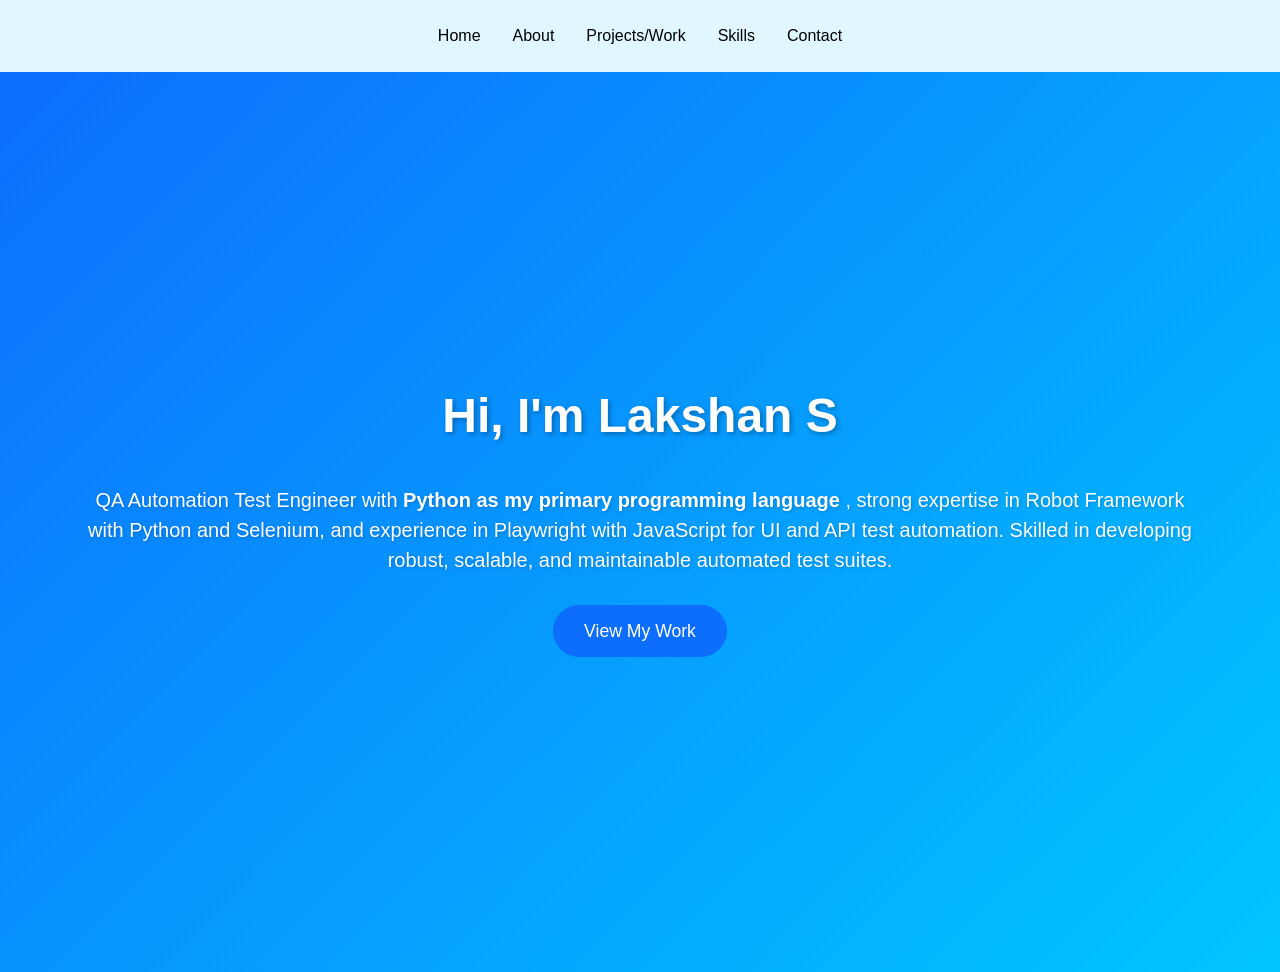
<file: index.html>
<!DOCTYPE html>
<html lang="en">
<head>
    <meta charset="UTF-8">
    <meta name="viewport" content="width=device-width, initial-scale=1.0">
    <title>Lakshan S | Software Tester & Developer Portfolio</title>
    <link rel="icon" type="image/png" href="assets/images/coding_icon.png">
    <link href="https://cdn.jsdelivr.net/npm/bootstrap@5.3.3/dist/css/bootstrap.min.css" rel="stylesheet" integrity="sha384-QWTKZyjpPEjISv5WaRU9OFeRpok6YctnYmDr5pNlyT2bRjXh0JMhjY6hW+ALEwIH" crossorigin="anonymous">
    <link rel="stylesheet" href="https://cdn.jsdelivr.net/npm/bootstrap-icons@1.10.5/font/bootstrap-icons.css">
    <link rel="stylesheet" href="css/style.css">
</head>
<body>
    <!-- Header -->
    <div class="container"> 
        <header class="d-flex justify-content-center py-3"> 
            <ul class="nav nav-pills"> 
                <li class="nav-item"><a href="index.html" class="nav-link">Home</a></li> 
                <li class="nav-item"><a href="about.html" class="nav-link">About</a></li> 
                <li class="nav-item"><a href="projects.html" class="nav-link">Projects/Work</a></li> 
                <li class="nav-item"><a href="skills.html" class="nav-link">Skills</a></li> 
                <li class="nav-item"><a href="contact.html" class="nav-link">Contact</a></li> 
            </ul> 
        </header> 
    </div>

    <!-- Body -->
    <section id="home">
        <div class="container">
            <h1>Hi, I'm Lakshan S</h1>
            <p>QA Automation Test Engineer with <b> Python as my primary programming language </b>, strong expertise in Robot Framework 
                with Python and Selenium, and experience in Playwright with JavaScript for UI and API test automation. 
                Skilled in developing robust, scalable, and maintainable automated test suites.</p>
            <a href="projects.html" class="btn btn-primary">View My Work</a>
        </div>
    </section>

</body>
</html>
</file>
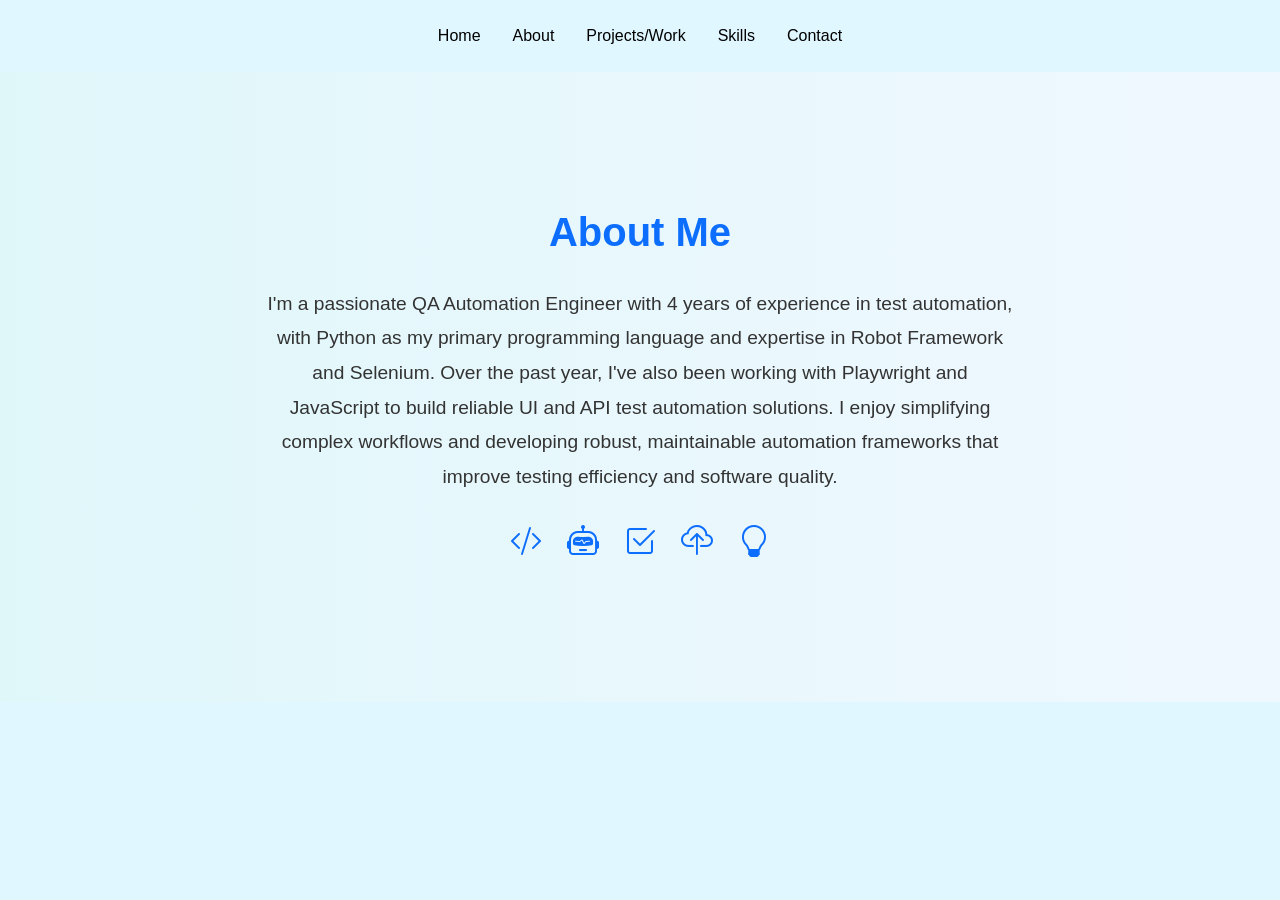
<file: about.html>
<!DOCTYPE html>
<html lang="en">
<head>
    <meta charset="UTF-8">
    <meta name="viewport" content="width=device-width, initial-scale=1.0">
    <title>Lakshan S | Software Tester & Developer Portfolio</title>
    <link rel="icon" type="image/png" href="assets/images/coding_icon.png">
    <link href="https://cdn.jsdelivr.net/npm/bootstrap@5.3.3/dist/css/bootstrap.min.css" rel="stylesheet" integrity="sha384-QWTKZyjpPEjISv5WaRU9OFeRpok6YctnYmDr5pNlyT2bRjXh0JMhjY6hW+ALEwIH" crossorigin="anonymous">
    <link rel="stylesheet" href="https://cdn.jsdelivr.net/npm/bootstrap-icons@1.10.5/font/bootstrap-icons.css">
    <link rel="stylesheet" href="css\style.css">
</head>
<body>
    <!-- Header -->
    <div class="container"> 
        <header class="d-flex justify-content-center py-3"> 
            <ul class="nav nav-pills"> 
                <li class="nav-item"><a href="index.html" class="nav-link">Home</a></li> 
                <li class="nav-item"><a href="about.html" class="nav-link">About</a></li> 
                <li class="nav-item"><a href="projects.html" class="nav-link">Projects/Work</a></li> 
                <li class="nav-item"><a href="skills.html" class="nav-link">Skills</a></li> 
                <li class="nav-item"><a href="contact.html" class="nav-link">Contact</a></li> 
            </ul> 
        </header> 
    </div>

    <!-- About Section -->
    <section id="about" class="py-5">
        <div class="container text-center">
            <h2>About Me</h2>
            <p class="about-text">
                I'm a passionate QA Automation Engineer with 4 years of experience in test automation, 
                with Python as my primary programming language and expertise in Robot Framework and Selenium. 
                Over the past year, I've also been working with Playwright and JavaScript to build reliable UI and API test automation solutions. 
                I enjoy simplifying complex workflows and developing robust, maintainable automation frameworks that improve testing efficiency and software quality.
            </p>

            <div class="skills-icons mt-4">
                <span class="skill" title="Python"><i class="bi bi-code-slash"></i></span>
                <span class="skill" title="Robot Framework"><i class="bi bi-robot"></i></span>
                <span class="skill" title="Selenium"><i class="bi bi-check2-square"></i></span>
                <span class="skill" title="AWS"><i class="bi bi-cloud-upload"></i></span>
                <span class="skill" title="Generative AI"><i class="bi bi-lightbulb"></i></span>
            </div>
        </div>
    </section>


</body>
</html>
</file>
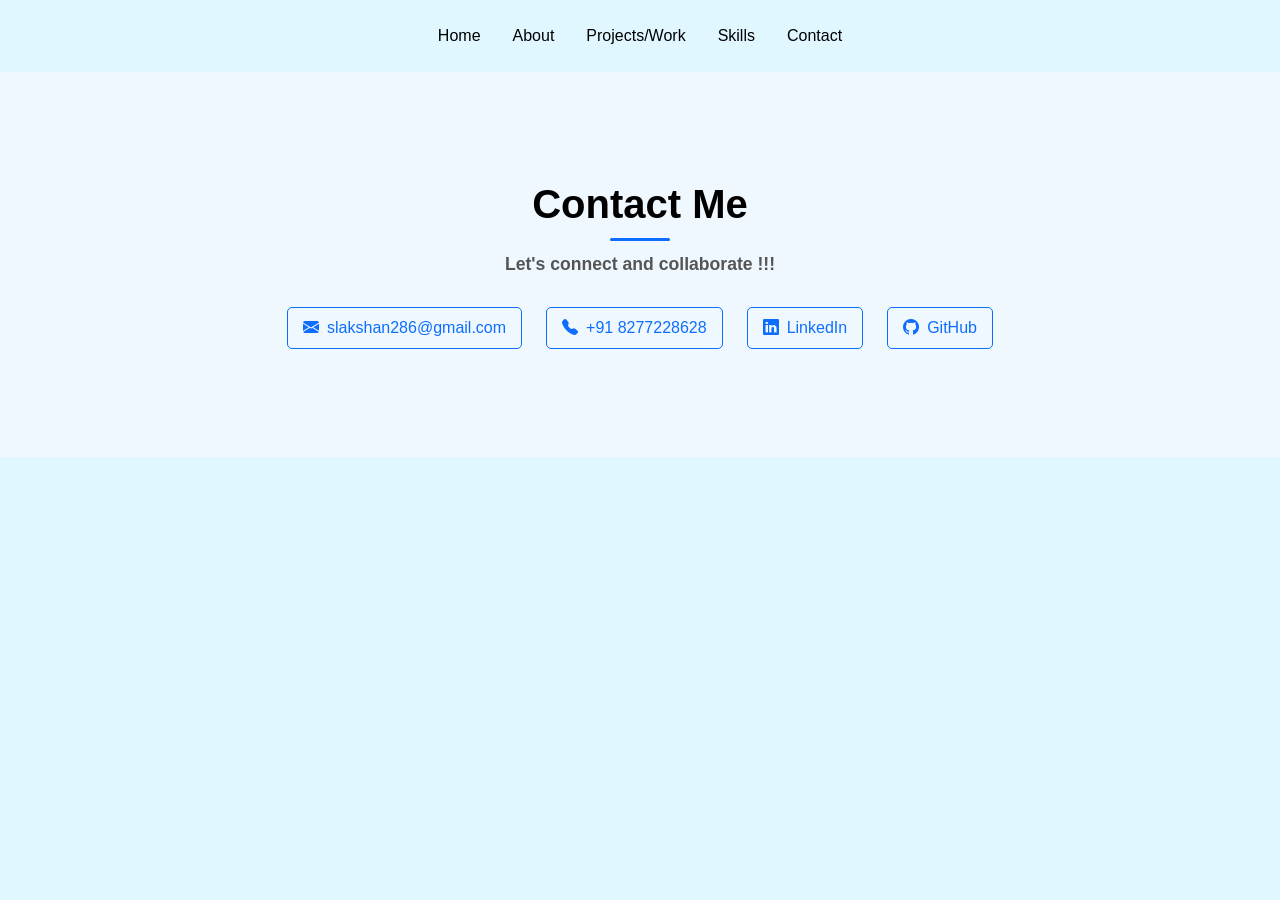
<file: contact.html>
<!DOCTYPE html>
<html lang="en">
<head>
    <meta charset="UTF-8">
    <meta name="viewport" content="width=device-width, initial-scale=1.0">
    <title>Lakshan S | Software Tester & Developer Portfolio</title>
    <link rel="icon" type="image/png" href="assets/images/coding_icon.png">
    <link href="https://cdn.jsdelivr.net/npm/bootstrap@5.3.3/dist/css/bootstrap.min.css" rel="stylesheet" integrity="sha384-QWTKZyjpPEjISv5WaRU9OFeRpok6YctnYmDr5pNlyT2bRjXh0JMhjY6hW+ALEwIH" crossorigin="anonymous">
    <link rel="stylesheet" href="https://cdn.jsdelivr.net/npm/bootstrap-icons@1.10.5/font/bootstrap-icons.css">
    <link rel="stylesheet" href="css\style.css">
</head>
<body>
    <!-- Header -->
    <div class="container"> 
        <header class="d-flex justify-content-center py-3"> 
            <ul class="nav nav-pills"> 
                <li class="nav-item"><a href="index.html" class="nav-link">Home</a></li> 
                <li class="nav-item"><a href="about.html" class="nav-link">About</a></li> 
                <li class="nav-item"><a href="projects.html" class="nav-link">Projects/Work</a></li> 
                <li class="nav-item"><a href="skills.html" class="nav-link">Skills</a></li> 
                <li class="nav-item"><a href="contact.html" class="nav-link">Contact</a></li> 
            </ul> 
        </header> 
    </div>

    <!-- Contact Section -->
    <section id="contact">
        <div class="container text-center py-5">
            <h2 class="section-title">Contact Me</h2>
            <strong><p class="contact-tagline">Let's connect and collaborate !!!</p></strong>
            <div class="contact-links d-flex justify-content-center flex-wrap gap-4 mt-4">
                <a href="mailto:slakshan286@gmail.com" class="contact-item">
                    <i class="bi bi-envelope-fill"></i> slakshan286@gmail.com
                </a>
                <a href="tel:+918277228628" class="contact-item">
                    <i class="bi bi-telephone-fill"></i> +91 8277228628
                </a>
                <a href="https://www.linkedin.com/in/lakshan-6bb843169/" target="_blank" class="contact-item">
                    <i class="bi bi-linkedin"></i> LinkedIn
                </a>
                <a href="https://github.com/LakshanXFury" target="_blank" class="contact-item">
                    <i class="bi bi-github"></i> GitHub
                </a>
            </div>
        </div>
    </section>

</body>
</html>
</file>
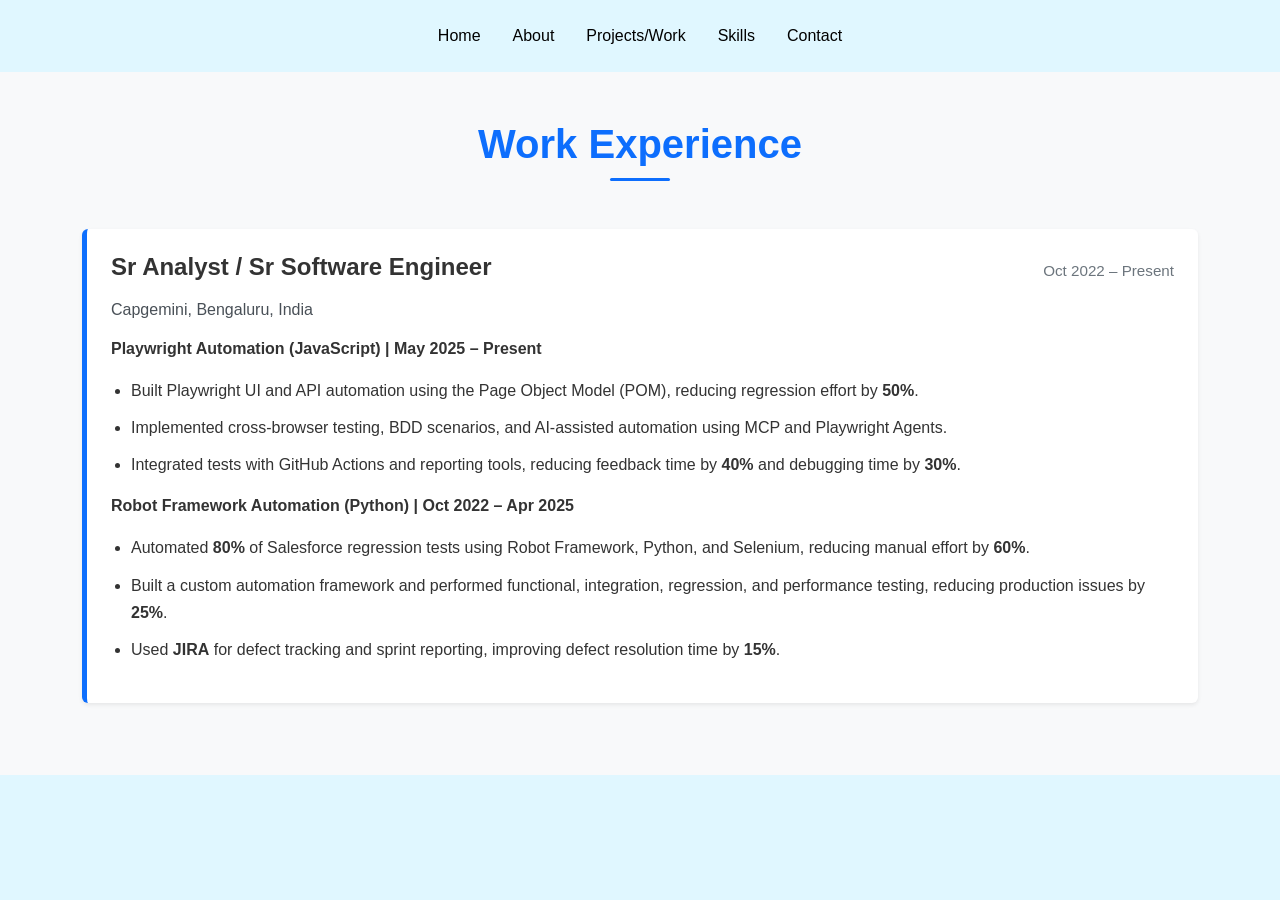
<file: projects.html>
<!DOCTYPE html>
<html lang="en">
<head>
    <meta charset="UTF-8">
    <meta name="viewport" content="width=device-width, initial-scale=1.0">
    <title>Lakshan S | Software Tester & Developer Portfolio</title>
    <link rel="icon" type="image/png" href="assets/images/coding_icon.png">
    <link href="https://cdn.jsdelivr.net/npm/bootstrap@5.3.3/dist/css/bootstrap.min.css" rel="stylesheet" integrity="sha384-QWTKZyjpPEjISv5WaRU9OFeRpok6YctnYmDr5pNlyT2bRjXh0JMhjY6hW+ALEwIH" crossorigin="anonymous">
    <link rel="stylesheet" href="https://cdn.jsdelivr.net/npm/bootstrap-icons@1.10.5/font/bootstrap-icons.css">
    <link rel="stylesheet" href="css\style.css">
</head>
<body>
    <!-- Header -->
    <div class="container"> 
        <header class="d-flex justify-content-center py-3"> 
            <ul class="nav nav-pills"> 
                <li class="nav-item"><a href="index.html" class="nav-link">Home</a></li> 
                <li class="nav-item"><a href="about.html" class="nav-link">About</a></li> 
                <li class="nav-item"><a href="projects.html" class="nav-link">Projects/Work</a></li> 
                <li class="nav-item"><a href="skills.html" class="nav-link">Skills</a></li> 
                <li class="nav-item"><a href="contact.html" class="nav-link">Contact</a></li> 
            </ul> 
        </header> 
    </div>

    <!-- Projects / Work Section -->
    <section id="projects" class="py-5 bg-light">
        <div class="container">
            <h2 class="section-title text-center mb-5">Work Experience</h2>

            <div class="work-card p-4 mb-4 shadow-sm rounded">
                <div class="d-flex justify-content-between align-items-center mb-2">
                    <h3 class="role-title">Sr Analyst / Sr Software Engineer</h3>
                    <span class="work-duration">Oct 2022 – Present</span>
                </div>
                <p class="company-name">Capgemini, Bengaluru, India</p>
                <p><strong>Playwright Automation (JavaScript) | May 2025 – Present</strong></p>
                <ul class="work-highlights mt-3">
                    <li>Built Playwright UI and API automation using the Page Object Model (POM), reducing regression effort by <strong>50%</strong>.</li>
                    <li>Implemented cross-browser testing, BDD scenarios, and AI-assisted automation using MCP and Playwright Agents.</li>
                    <li>Integrated tests with GitHub Actions and reporting tools, reducing feedback time by <strong>40%</strong> and debugging time by <strong>30%</strong>.</li>
                </ul>

                <p><strong>Robot Framework Automation (Python) | Oct 2022 – Apr 2025</strong></p>
                <ul class="work-highlights mt-3">
                    <li>Automated <strong>80%</strong> of Salesforce regression tests using Robot Framework, Python, and Selenium, reducing manual effort by <strong>60%</strong>.</li>
                    <li>Built a custom automation framework and performed functional, integration, regression, and performance testing, reducing production issues by <strong>25%</strong>.</li>
                    <li>Used <strong>JIRA</strong> for defect tracking and sprint reporting, improving defect resolution time by <strong>15%</strong>.</li>
                </ul>
            </div>

        </div>
    </section>


</body>
</html>
</file>
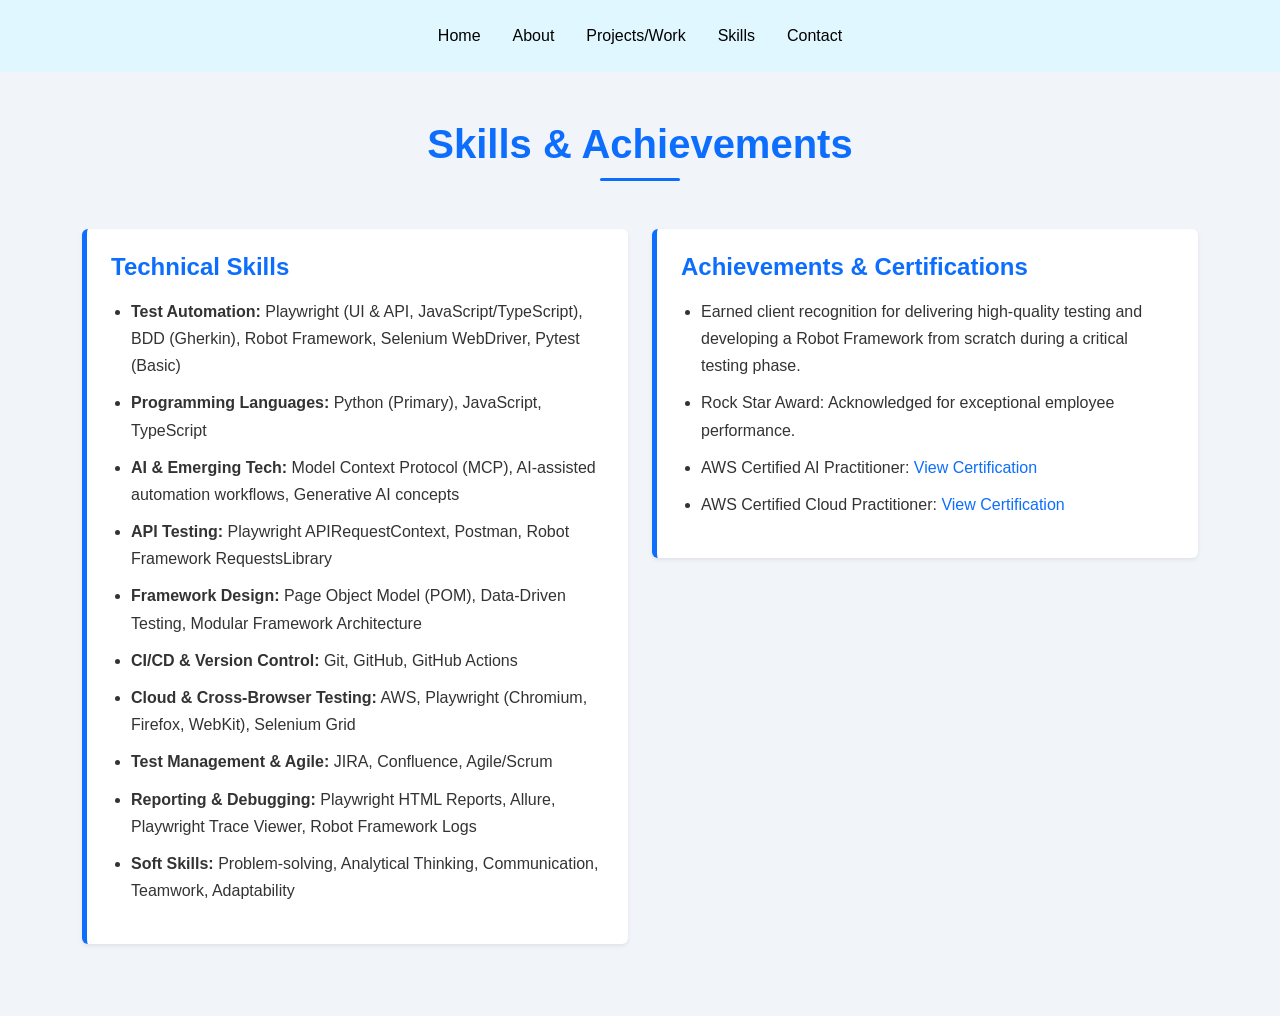
<file: skills.html>
<!DOCTYPE html>
<html lang="en">
<head>
    <meta charset="UTF-8">
    <meta name="viewport" content="width=device-width, initial-scale=1.0">
    <title>Lakshan S | Software Tester & Developer Portfolio</title>
    <link rel="icon" type="image/png" href="assets/images/coding_icon.png">
    <link href="https://cdn.jsdelivr.net/npm/bootstrap@5.3.3/dist/css/bootstrap.min.css" rel="stylesheet" integrity="sha384-QWTKZyjpPEjISv5WaRU9OFeRpok6YctnYmDr5pNlyT2bRjXh0JMhjY6hW+ALEwIH" crossorigin="anonymous">
    <link rel="stylesheet" href="https://cdn.jsdelivr.net/npm/bootstrap-icons@1.10.5/font/bootstrap-icons.css">
    <link rel="stylesheet" href="css\style.css">
</head>
<body>
    <!-- Header -->
    <div class="container"> 
        <header class="d-flex justify-content-center py-3"> 
            <ul class="nav nav-pills"> 
                <li class="nav-item"><a href="index.html" class="nav-link">Home</a></li> 
                <li class="nav-item"><a href="about.html" class="nav-link">About</a></li> 
                <li class="nav-item"><a href="projects.html" class="nav-link">Projects/Work</a></li> 
                <li class="nav-item"><a href="skills.html" class="nav-link">Skills</a></li> 
                <li class="nav-item"><a href="contact.html" class="nav-link">Contact</a></li> 
            </ul> 
        </header> 
    </div>
    <!-- Skills Section -->
    <!-- Skills & Achievements Section -->
    <section id="skills" class="py-5">
        <div class="container">
            <h2 class="section-title text-center mb-5">Skills & Achievements</h2>

            <div class="row">
                <!-- Skills Column -->
                <div class="col-md-6 mb-4">
                    <div class="skills-card p-4 shadow-sm rounded">
                        <h4 class="card-title mb-3">Technical Skills</h4>
                        <ul class="skills-list">
                            <li><strong>Test Automation:</strong> Playwright (UI &amp; API, JavaScript/TypeScript), BDD (Gherkin), Robot Framework, Selenium WebDriver, Pytest (Basic)</li>
                            <li><strong>Programming Languages:</strong> Python (Primary), JavaScript, TypeScript</li>
                            <li><strong>AI &amp; Emerging Tech:</strong> Model Context Protocol (MCP), AI-assisted automation workflows, Generative AI concepts</li>
                            <li><strong>API Testing:</strong> Playwright APIRequestContext, Postman, Robot Framework RequestsLibrary</li>
                            <li><strong>Framework Design:</strong> Page Object Model (POM), Data-Driven Testing, Modular Framework Architecture</li>
                            <li><strong>CI/CD &amp; Version Control:</strong> Git, GitHub, GitHub Actions</li>
                            <li><strong>Cloud &amp; Cross-Browser Testing:</strong> AWS, Playwright (Chromium, Firefox, WebKit), Selenium Grid</li>
                            <li><strong>Test Management &amp; Agile:</strong> JIRA, Confluence, Agile/Scrum</li>
                            <li><strong>Reporting &amp; Debugging:</strong> Playwright HTML Reports, Allure, Playwright Trace Viewer, Robot Framework Logs</li>
                            <li><strong>Soft Skills:</strong> Problem-solving, Analytical Thinking, Communication, Teamwork, Adaptability</li>
                        </ul>
                    </div>
                </div>

                <!-- Achievements Column -->
                <div class="col-md-6 mb-4">
                    <div class="skills-card p-4 shadow-sm rounded">
                        <h4 class="card-title mb-3">Achievements & Certifications</h4>
                        <ul class="skills-list">
                            <li>Earned client recognition for delivering high-quality testing and developing a Robot Framework from scratch during a critical testing phase.</li>
                            <li>Rock Star Award: Acknowledged for exceptional employee performance.</li>
                            <li>AWS Certified AI Practitioner: <a href="https://www.credly.com/badges/b2beea8a-d59f-4d37-9305-6ed433d152eb" target="_blank">View Certification</a></li>
                            <li>AWS Certified Cloud Practitioner: <a href="https://www.credly.com/badges/dd74b34d-ba5b-4733-b1b3-03a90b0c3559/public_url" target="_blank">View Certification</a></li>
                        </ul>
                    </div>
                </div>
            </div>
        </div>
    </section>

</body>
</html>
</file>
<file: css/style.css>
body{
    background-color: #e0f7ff; /* fallback light blue */
    font-family: 'Segoe UI', Tahoma, Geneva, Verdana, sans-serif;
    margin: 0;
}

/* Smooth hover effect with underline */
.nav-link {
    position: relative;       /* Needed for positioning the underline */
    color: #000;              /* Default text color: black */
    transition: all 0.3s;     /* Smooth transition for any change (hover etc.) */
    font-weight: 500;
}

.nav-link::after {
    content: "";
    position: absolute;
    width: 0;
    height: 3px;
    bottom: 0;
    left: 0;
    background-color: lightgreen;
    transition: width 0.3s;
}

.nav-link:hover {
    color: #ffffff;           /* Text turns white */
    background-color: #0d6efd; /* Blue background on hover */
    border-radius: 5px;       /* Rounded corners for hover */
}

.nav-link:hover::after {
    width: 100%;              /* Underline expands to full width of the link */
}

/* Home Section Styling */
#home {
    background: linear-gradient(135deg, #0d6efd, #00c6ff);
    color: #fff;
    min-height: 100vh;
    display: flex;
    align-items: center;
    justify-content: center;
    text-align: center;
    flex-direction: column;
    padding: 0 20px;
    animation: fadeIn 1.5s ease-in;
}

#home h1 {
    font-size: 3rem;
    font-weight: 700;
    text-shadow: 2px 2px 5px rgba(0,0,0,0.3);
    margin-bottom: 40px;
}

#home p {
    font-size: 1.25rem;
    margin-bottom: 30px;
    text-shadow: 1px 1px 3px rgba(0,0,0,0.2);
}

#home .btn-primary {
    padding: 12px 30px;
    font-size: 1.1rem;
    border-radius: 50px;
    transition: transform 0.3s, box-shadow 0.3s;
}

#home .btn-primary:hover {
    transform: scale(1.05);
    box-shadow: 0 5px 15px rgba(0,0,0,0.3);
}

/* Fade-in animation */
@keyframes fadeIn {
    from {opacity: 0; transform: translateY(20px);}
    to {opacity: 1; transform: translateY(0);}
}

/* --------------- About Section -----------------*/

/* About Section Styling */
#about {
    background: linear-gradient(to right, #e0f7fa, #f0f8ff);
    color: #000;
    min-height: 70vh;
    display: flex;
    flex-direction: column;
    justify-content: center;
    align-items: center;
    text-align: center;
    padding: 60px 20px;
    transition: all 0.3s ease-in-out;
}

/* Heading Styling */
#about h2 {
    font-size: 2.5rem;
    font-weight: 700;
    margin-bottom: 20px;
    color: #0d6efd;
    position: relative;
}

/* Underline Animation */
#about h2::after {
    content: '';
    width: 0;
    height: 3px;
    background-color: #0d6efd;
    display: block;
    margin: 8px auto 0;
    transition: width 0.4s ease;
}

#about h2:hover::after {
    width: 50%;
}

/* Paragraph */
#about .about-text {
    font-size: 1.2rem;
    line-height: 1.8;
    max-width: 750px;
    margin: 0 auto;
    color: #333;
}

/* Skills Icons */
.skills-icons {
    display: flex;
    justify-content: center;
    gap: 25px;
    margin-top: 20px;
}

.skills-icons .skill {
    font-size: 2rem;
    color: #0d6efd;
    transition: transform 0.3s, color 0.3s;
    cursor: pointer;
}

/* Hover effect for skills */
.skills-icons .skill:hover {
    color: #198754;
    transform: scale(1.3);
}

/* Fade-in animation */
@keyframes fadeInUp {
    0% {
        opacity: 0;
        transform: translateY(20px);
    }
    100% {
        opacity: 1;
        transform: translateY(0);
    }
}

#about h2, #about .about-text, #about .skills-icons {
    opacity: 0;
    animation: fadeInUp 1s forwards;
}

#about h2 {
    animation-delay: 0.2s;
}

#about .about-text {
    animation-delay: 0.5s;
}

#about .skills-icons {
    animation-delay: 0.8s;
}

/* --------------- Project/ Work Section -----------------*/

/* Projects / Work Section */
#projects {
    background-color: #f8f9fa;
    padding: 80px 20px;
    color: #333;
}

/* Section Title */
#projects .section-title {
    font-size: 2.5rem;
    font-weight: 700;
    color: #0d6efd;
    margin-bottom: 50px;
    position: relative;
}

#projects .section-title::after {
    content: '';
    display: block;
    width: 60px;
    height: 3px;
    background-color: #0d6efd;
    margin: 10px auto 0;
    border-radius: 2px;
}

/* Work Card */
.work-card {
    background: #ffffff;
    border-left: 5px solid #0d6efd;
    padding: 25px;
    transition: transform 0.3s, box-shadow 0.3s;
}

.work-card:hover {
    transform: translateY(-5px);
    box-shadow: 0 15px 25px rgba(0,0,0,0.1);
}

/* Role & Duration */
.role-title {
    font-size: 1.5rem;
    font-weight: 600;
}

.work-duration {
    font-size: 0.95rem;
    color: #6c757d;
}

.company-name {
    font-size: 1rem;
    color: #495057;
    font-weight: 500;
    margin-bottom: 15px;
}

/* Highlights */
.work-highlights {
    list-style-type: disc;
    padding-left: 20px;
    line-height: 1.7;
}

.work-highlights li {
    margin-bottom: 10px;
}

/* --------------- Skills Section -----------------*/
/* Skills Section */
#skills {
    background-color: #f1f5f9; /* light background for contrast */
    color: #333;
    padding: 80px 20px;
}

/* Section Title */
#skills .section-title {
    font-size: 2.5rem;
    font-weight: 700;
    color: #0d6efd;
    margin-bottom: 50px;
    position: relative;
}

#skills .section-title::after {
    content: '';
    display: block;
    width: 80px; /* fixed width */
    height: 3px;
    background-color: #0d6efd;
    margin: 10px auto 0;
    border-radius: 2px;
}

/* Skills Card */
.skills-card {
    background: #ffffff;
    padding: 25px;
    border-left: 5px solid #0d6efd;
    transition: transform 0.3s, box-shadow 0.3s;
}

.skills-card:hover {
    transform: translateY(-5px);
    box-shadow: 0 15px 25px rgba(0,0,0,0.1);
}

/* Card Titles */
.skills-card .card-title {
    font-size: 1.5rem;
    font-weight: 600;
    color: #0d6efd;
    margin-bottom: 15px;
}

/* Skills & Achievements List */
.skills-list {
    list-style-type: disc;
    padding-left: 20px;
    line-height: 1.7;
}

.skills-list li {
    margin-bottom: 10px;
    font-size: 1rem;
}

/* Links in Achievements */
.skills-list a {
    color: #0d6efd;
    text-decoration: none;
}

.skills-list a:hover {
    text-decoration: underline;
}

/* --------------- Contact Section -----------------*/

/* Contact Section */
#contact {
    background-color: #f0f8ff; /* light blue background */
    color: #000;
    padding: 60px 0;
}

#contact .section-title {
    font-size: 2.5rem;
    font-weight: 700;
    margin-bottom: 10px;
    position: relative;
}

#contact .section-title::after {
    content: '';
    display: block;
    width: 60px;
    height: 3px;
    background-color: #0d6efd;
    margin: 10px auto 0;
    border-radius: 2px;
    
}

#contact .contact-tagline {
    font-size: 1.1rem;
    color: #555;
    margin-bottom: 30px;
}

#contact .contact-links .contact-item {
    display: flex;
    align-items: center;
    gap: 8px;
    font-size: 1rem;
    color: #0d6efd;
    text-decoration: none;
    transition: transform 0.3s, color 0.3s;
    border: 1px solid #0d6efd;
    padding: 8px 15px;
    border-radius: 5px;
}

#contact .contact-links .contact-item:hover {
    color: #fff;
    background-color: #0d6efd;
    transform: translateY(-3px);
}
</file>
